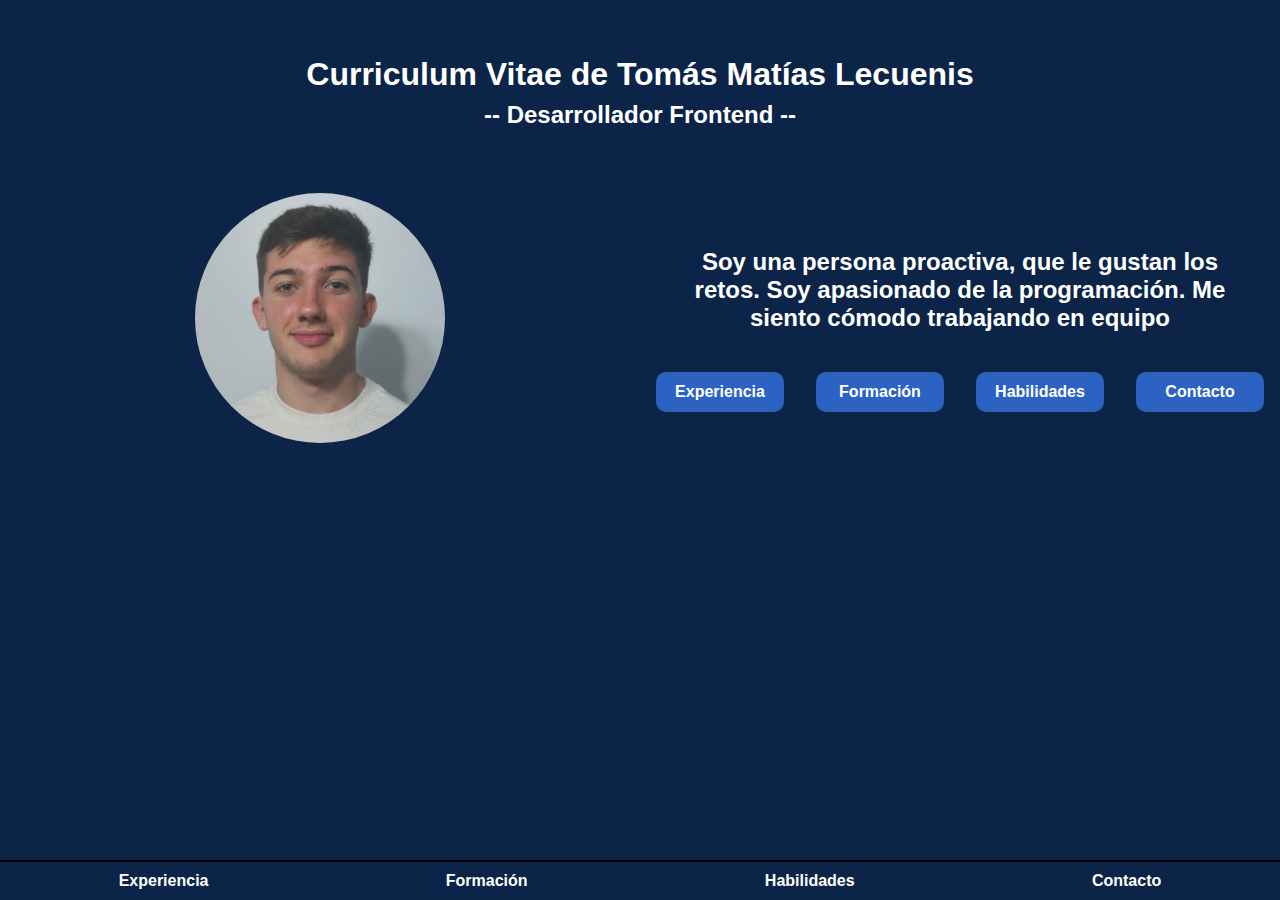
<file: index.html>
<!DOCTYPE html>
<html lang="en">
<head>
    <meta charset="UTF-8">
    <meta http-equiv="X-UA-Compatible" content="IE=edge">
    <meta name="viewport" content="width=device-width, initial-scale=1.0">
    <title>Curriculum Vitae</title>
    <link rel="stylesheet" href="./estilos/styles.css">
</head>
<body>
    <div>
        <h2 class="title">Curriculum Vitae de Tomás Matías Lecuenis</h2>
        <h4 class="subtitle"> -- Desarrollador Frontend -- </h4>
        <div class="container">
            <img class="image" src="./img/2-Foto-tipo-DNI.jpg" alt="imagen-tomás">
            <div class="text-container">
                <p class="text">Soy una persona proactiva, que le gustan los retos. Soy apasionado de la programación. Me siento cómodo trabajando en equipo</p>
                <ul class="list-container">
                    <li class="list"> <a href="./experiencia.html" class="index"> Experiencia </a> </li>
                    <li class="list"> <a href="./formacion.html" class="index"> Formación </a> </li>
                    <li class="list"> <a href="./habilidades.html" class="index"> Habilidades </a> </li>
                    <li class="list"> <a href="./contacto.html" class="index"> Contacto </a> </li>
                </ul>
            </div>
            
        </div>
    </div>
    
    <footer>
        <ul class="list-container-f">
            <li class="list-f"> <a href="./experiencia.html" class="index"> Experiencia </a> </li>
            <li class="list-f"> <a href="./formacion.html" class="index"> Formación </a> </li>
            <li class="list-f"> <a href="./habilidades.html" class="index"> Habilidades </a> </li>
            <li class="list-f"> <a href="./contacto.html" class="index"> Contacto </a> </li>
        </ul>
    </footer>
    
</body>
</html>
</file>
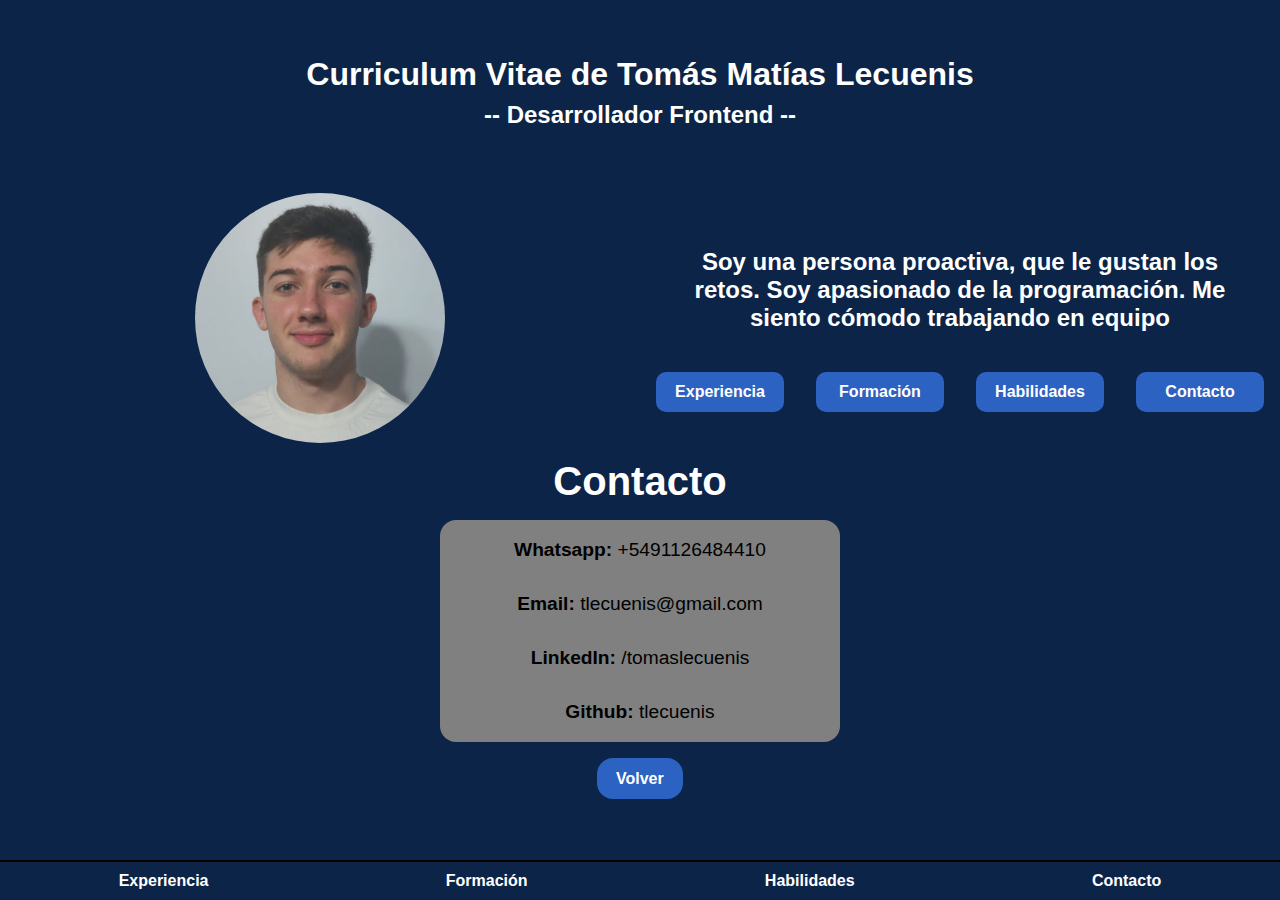
<file: contacto.html>
<!DOCTYPE html>
<html lang="en">
<head>
    <meta charset="UTF-8">
    <meta http-equiv="X-UA-Compatible" content="IE=edge">
    <meta name="viewport" content="width=device-width, initial-scale=1.0">
    <link rel="stylesheet" href="./estilos/styles.css">
    <title>Document</title>
</head>
<body>
    <div>
        <h2 class="title">Curriculum Vitae de Tomás Matías Lecuenis</h2>
        <h4 class="subtitle"> -- Desarrollador Frontend -- </h4>
        <div class="container">
            <img class="image" src="./img/2-Foto-tipo-DNI.jpg" alt="imagen-cara">
            <div class="text-container">
                <p class="text">Soy una persona proactiva, que le gustan los retos. Soy apasionado de la programación. Me siento cómodo trabajando en equipo</p>
                <ul class="list-container">
                    <li class="list"> <a href="./experiencia.html" class="index"> Experiencia </a> </li>
                    <li class="list"> <a href="./formacion.html" class="index"> Formación </a> </li>
                    <li class="list"> <a href="./habilidades.html" class="index"> Habilidades </a> </li>
                    <li class="list"> <a href="./contacto.html" class="index"> Contacto </a> </li>
                </ul>
            </div>
        </div>
        <h2 class="topic">Contacto</h2>
        <ul class="row">
            <li> <span>Whatsapp:</span> +5491126484410</li>
            <li> <span>Email:</span> tlecuenis@gmail.com</li>
            <li> <span>LinkedIn:</span> /tomaslecuenis</li>
            <li> <span>Github:</span> tlecuenis</li>
            
        </ul>
        <div class="button-back"><a href="./index.html" class="index"> Volver </a></div>
    </div>
    <footer>
        <ul class="list-container-f">
            <li class="list-f"> <a href="./experiencia.html" class="index"> Experiencia </a> </li>
            <li class="list-f"> <a href="./formacion.html" class="index"> Formación </a> </li>
            <li class="list-f"> <a href="./habilidades.html" class="index"> Habilidades </a> </li>
            <li class="list-f"> <a href="./contacto.html" class="index"> Contacto </a> </li>
        </ul>
    </footer>
    
    
</body>
</html>
</file>
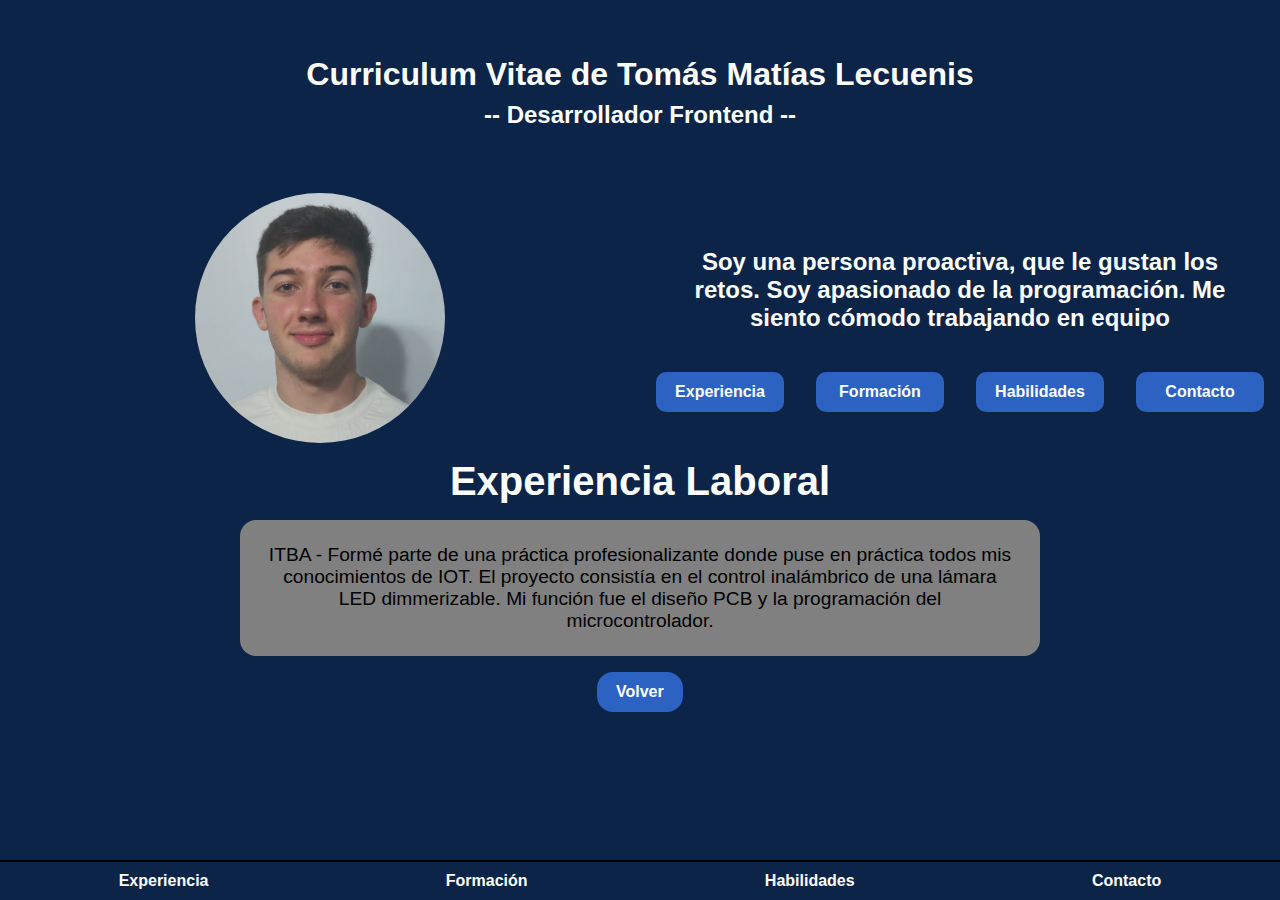
<file: experiencia.html>
<!DOCTYPE html>
<html lang="en">
<head>
    <meta charset="UTF-8">
    <meta http-equiv="X-UA-Compatible" content="IE=edge">
    <meta name="viewport" content="width=device-width, initial-scale=1.0">
    <link rel="stylesheet" href="./estilos/styles.css">
    <title>Document</title>
</head>
<body>
    <div>
        <h2 class="title">Curriculum Vitae de Tomás Matías Lecuenis</h2>
        <h4 class="subtitle"> -- Desarrollador Frontend -- </h4>
        <div class="container">
            <img class="image" src="./img/2-Foto-tipo-DNI.jpg" alt="imagen-cara">
            <div class="text-container">
                <p class="text">Soy una persona proactiva, que le gustan los retos. Soy apasionado de la programación. Me siento cómodo trabajando en equipo</p>
                <ul class="list-container">
                    <li class="list"> <a href="./experiencia.html" class="index"> Experiencia </a> </li>
                    <li class="list"> <a href="./formacion.html" class="index"> Formación </a> </li>
                    <li class="list"> <a href="./habilidades.html" class="index"> Habilidades </a> </li>
                    <li class="list"> <a href="./contacto.html" class="index"> Contacto </a> </li>
                </ul>
            </div>
            
        </div>
        <h2 class="topic">Experiencia Laboral</h2>
        <p class="experience">ITBA - Formé parte de una práctica profesionalizante donde puse en práctica todos mis conocimientos de IOT. El proyecto consistía en el control inalámbrico de una lámara LED dimmerizable. Mi función fue el diseño PCB y la programación del microcontrolador.</p>
        <div class="button-back"><a href="./index.html" class="index"> Volver </a></div>
    </div>
    <footer>
        <ul class="list-container-f">
            <li class="list-f"> <a href="./experiencia.html" class="index"> Experiencia </a> </li>
            <li class="list-f"> <a href="./formacion.html" class="index"> Formación </a> </li>
            <li class="list-f"> <a href="./habilidades.html" class="index"> Habilidades </a> </li>
            <li class="list-f"> <a href="./contacto.html" class="index"> Contacto </a> </li>
        </ul>
    </footer>
   
</body>
</html>
</file>
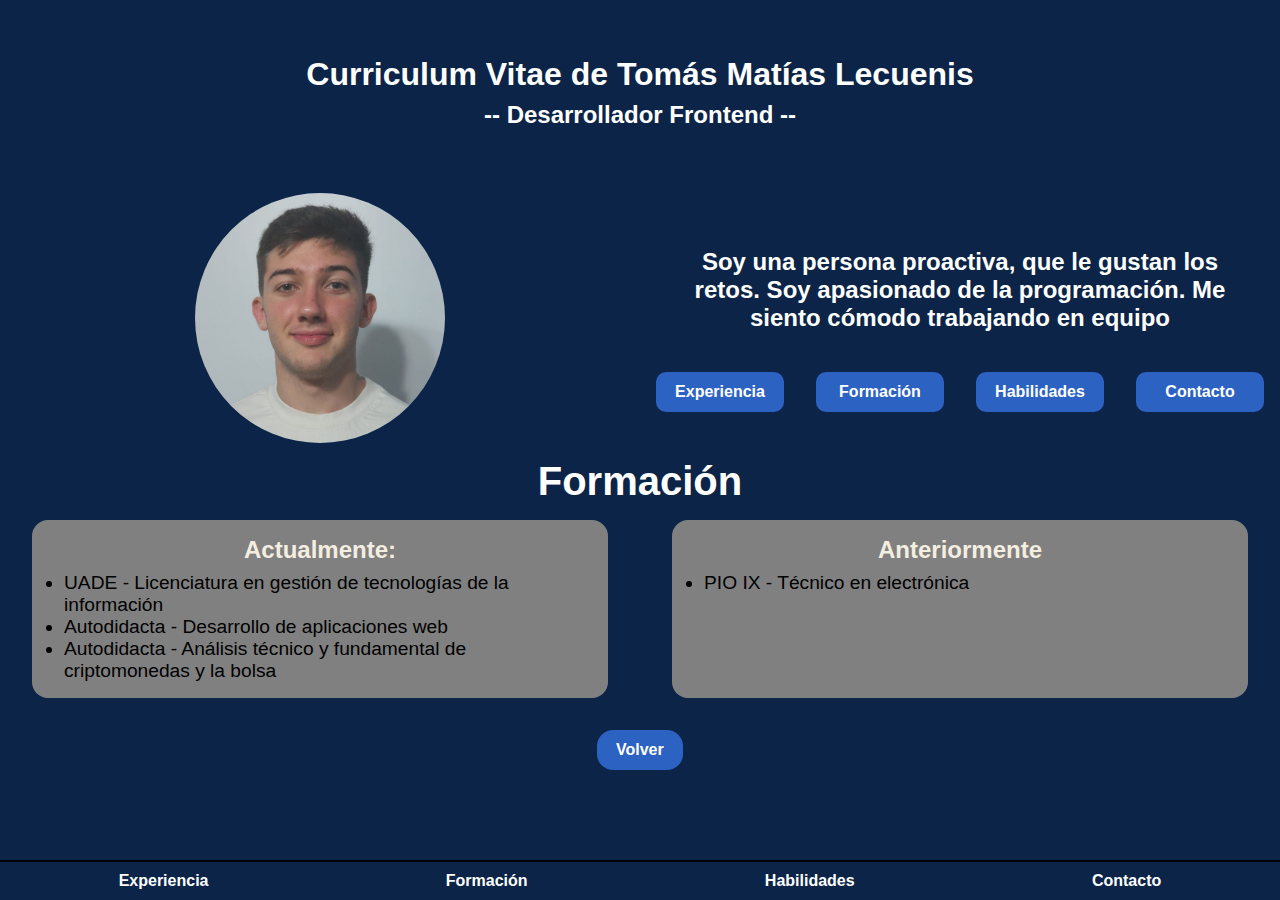
<file: formacion.html>
<!DOCTYPE html>
<html lang="en">
<head>
    <meta charset="UTF-8">
    <meta http-equiv="X-UA-Compatible" content="IE=edge">
    <meta name="viewport" content="width=device-width, initial-scale=1.0">
    <link rel="stylesheet" href="./estilos/styles.css">
    <title>Document</title>
</head>
<body>
    <div>
        <h2 class="title">Curriculum Vitae de Tomás Matías Lecuenis</h2>
        <h4 class="subtitle"> -- Desarrollador Frontend -- </h4>
        <div class="container">
            <img class="image" src="./img/2-Foto-tipo-DNI.jpg" alt="imagen-cara">
            <div class="text-container">
                <p class="text">Soy una persona proactiva, que le gustan los retos. Soy apasionado de la programación. Me siento cómodo trabajando en equipo</p>
                <ul class="list-container">
                    <li class="list"> <a href="./experiencia.html" class="index"> Experiencia </a> </li>
                    <li class="list"> <a href="./formacion.html" class="index"> Formación </a> </li>
                    <li class="list"> <a href="./habilidades.html" class="index"> Habilidades </a> </li>
                    <li class="list"> <a href="./contacto.html" class="index"> Contacto </a> </li>
                </ul>
            </div>
            
        </div>
        <h2 class="topic">Formación</h2>
        <div class="content">
            <div>
                <p class="area">Actualmente:</p>
                <ul>    
                    <li>UADE - Licenciatura en gestión de tecnologías de la información</li>
                    <li>Autodidacta - Desarrollo de aplicaciones web</li>
                    <li>Autodidacta - Análisis técnico y fundamental de criptomonedas y la bolsa</li>
                </ul>
            </div>
           <div>
                <p class="area">Anteriormente</p>
                <ul>
                    <li>PIO IX - Técnico en electrónica</li>
                </ul>
           </div>
            
        </div>
        <div class="button-back"><a href="./index.html" class="index"> Volver </a></div>
    </div>
    <footer>
        <ul class="list-container-f">
            <li class="list-f"> <a href="./experiencia.html" class="index"> Experiencia </a> </li>
            <li class="list-f"> <a href="./formacion.html" class="index"> Formación </a> </li>
            <li class="list-f"> <a href="./habilidades.html" class="index"> Habilidades </a> </li>
            <li class="list-f"> <a href="./contacto.html" class="index"> Contacto </a> </li>
        </ul>
    </footer>
   
    
</body>
</html>
</file>
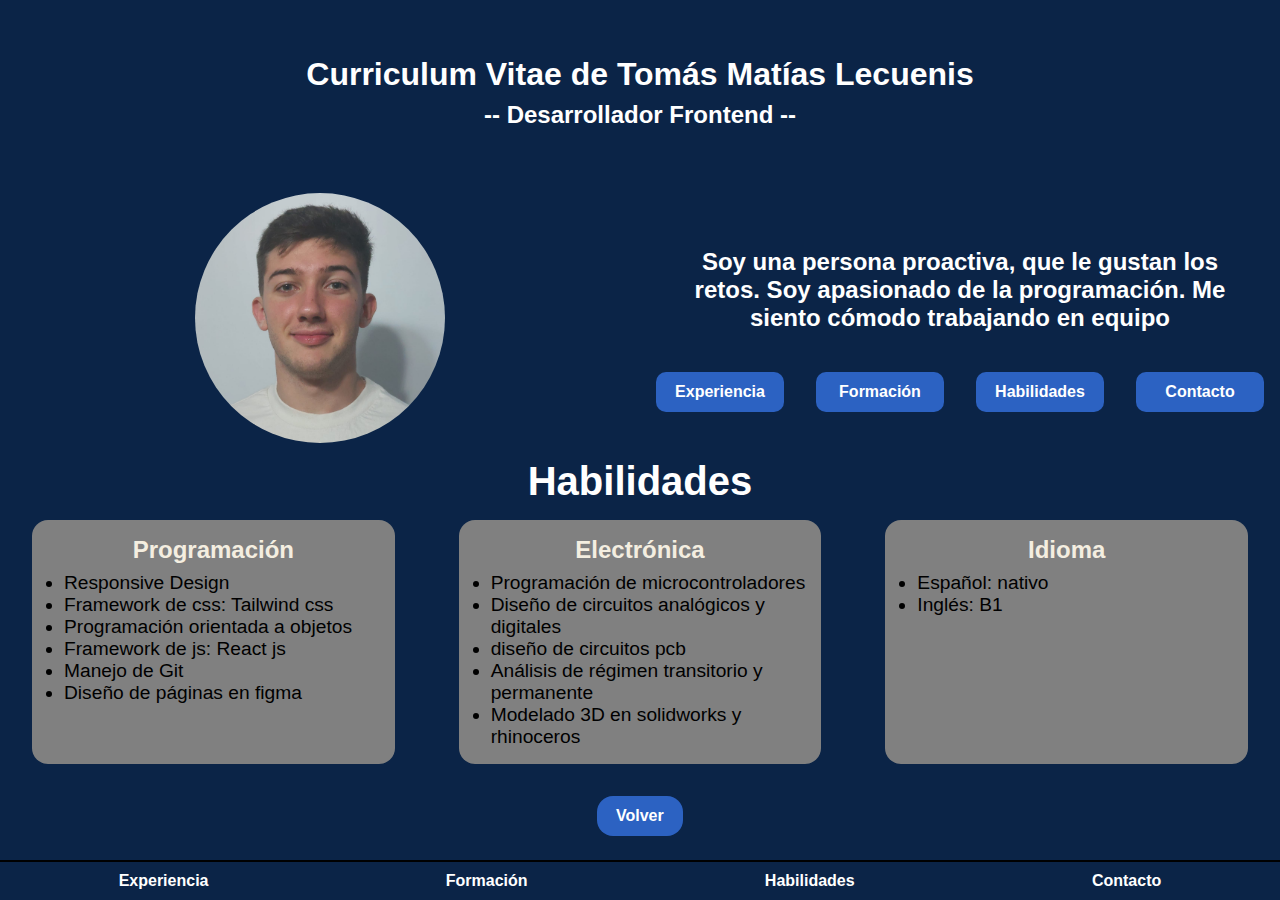
<file: habilidades.html>
<!DOCTYPE html>
<html lang="en">
<head>
    <meta charset="UTF-8">
    <meta http-equiv="X-UA-Compatible" content="IE=edge">
    <meta name="viewport" content="width=device-width, initial-scale=1.0">
    <link rel="stylesheet" href="./estilos/styles.css">
    <title>Document</title>
</head>
<body>
    <div>
        <h2 class="title">Curriculum Vitae de Tomás Matías Lecuenis</h2>
        <h4 class="subtitle"> -- Desarrollador Frontend -- </h4>
        <div class="container">
            <img class="image" src="./img/2-Foto-tipo-DNI.jpg" alt="imagen-cara">
            <div class="text-container">
                <p class="text">Soy una persona proactiva, que le gustan los retos. Soy apasionado de la programación. Me siento cómodo trabajando en equipo</p>
                <ul class="list-container">
                    <li class="list"> <a href="./experiencia.html" class="index"> Experiencia </a> </li>
                    <li class="list"> <a href="./formacion.html" class="index"> Formación </a> </li>
                    <li class="list"> <a href="./habilidades.html" class="index"> Habilidades </a> </li>
                    <li class="list"> <a href="./contacto.html" class="index"> Contacto </a> </li>
                </ul>
            </div>
            
        </div>
        <h2 class="topic">Habilidades</h2>
        <div class="content">
            
            <div>
                <p class="area">Programación</p>
                <ul>
                    <li>Responsive Design </li>
                    <li>Framework de css: Tailwind css</li>
                    <li>Programación orientada a objetos </li>
                    <li>Framework de js: React js</li>
                    <li>Manejo de Git</li>
                    <li>Diseño de páginas en figma</li>
                </ul>
                
            </div>
            <div>
                <p class="area">Electrónica</p>
                <ul>
                    <li>Programación de microcontroladores</li>
                    <li>Diseño de circuitos analógicos y digitales</li>
                    <li>diseño de circuitos pcb</li>
                    <li>Análisis de régimen transitorio y permanente</li>
                    <li>Modelado 3D en solidworks y rhinoceros</li>
                </ul>
            
            </div>
            <div>
                <p class="area">Idioma</p>
                <ul>
                    <li>Español: nativo</li>
                    <li>Inglés: B1</li>
                </ul>
                
            </div>
        </div>
        <div class="button-back"><a href="./index.html" class="index"> Volver </a></div>
    </div>
    <footer>
        <ul class="list-container-f">
            <li class="list-f"> <a href="./experiencia.html" class="index"> Experiencia </a> </li>
            <li class="list-f"> <a href="./formacion.html" class="index"> Formación </a> </li>
            <li class="list-f"> <a href="./habilidades.html" class="index"> Habilidades </a> </li>
            <li class="list-f"> <a href="./contacto.html" class="index"> Contacto </a> </li>
        </ul>
    </footer>
   
   
</body>
</html>
</file>
<file: estilos/styles.css>
:root{
    --azul-oscuro: #0B2447;
    --azul-claro: #2C62C2;
    --blanco: #FFFFFF;
    --celeste: #A5D7E8;

    --primary-color: #4F4557;
    --primary-color-light: #6D5D6E;
    --primary-color-dark: #393646;
    --secondary-color: #F4EEE0;

  

}

*{
    margin: 0;
    padding: 0;
    box-sizing: border-box;
    font-family: Arial, Helvetica, sans-serif;   
    max-width: 90rem;
    margin: 0 auto;
}

body{
    display: grid;
    
    grid-template-rows: 90% 10%;
    background-color: var(--azul-oscuro);
    min-height: 100vh;
    
    
    
}
body > div{
    width: 100%;
    min-width: 320px;
}

.title{
    font-size: 2rem;
    color: var(--blanco);
    text-align: center;
    margin: 3.5rem 0 0 0;
}
.subtitle{
    font-size: 1.5rem;
    color: var(--blanco);
    text-align: center;
    margin: 0.5rem 0 4rem 0;
}

.container{
    display: grid;
    justify-items: center;
    align-items: center;
    grid-template-columns: repeat(auto-fit, minmax(20rem, 1fr));


}

.image{
    width: 250px;
    object-fit: cover;
    object-position: 0px 0px;
    border-radius: 100%;
    aspect-ratio: 1/1;
}

.text-container{
    /* color: var(--blanco); */
    display: flex;
    flex-direction: column;
}

.text{
    margin: 2rem;
    
    color: var(--blanco);
    text-align: center;
    font-size: 1.5rem;
    font-weight: bold;
}

.list-container{
    display: flex;
    justify-content: center;
    align-items: center;
    flex-wrap: wrap;

    list-style-type: none;

}
.list{
    margin: 0.5rem 1rem;
    padding: 0.7rem 0.8rem;
    
    width: 8rem;
    
    text-align: center;
    background-color: var(--azul-claro);
    
    border-radius: 10px;
}
.list:hover{
    background-color: gray;
    cursor: pointer;
}
.index{
    text-decoration: none;
    font-size: 1rem;
    color: var(--blanco);
    font-weight: bold;
}

.topic{
    margin-top: 1rem;
    font-size: 2.5rem;
    color: var(--blanco);
    text-align: center;
}
.content{
    display: grid;
    grid-template-columns: repeat(auto-fit, minmax(20rem, 1fr));
    justify-content: center;
}
.content div{
    margin: 1rem 2rem;
    padding: 1rem;
    
    background-color: grey;
    border-radius: 1rem;
}
.content div p{
    color: var(--secondary-color);
    margin-bottom: 0.5rem;
    font-weight: bold;
    text-align: center;
}
.content div ul{
    padding-left: 1rem;
}
.area{
    /* margin-left: 1rem; */
    font-size: 1.5rem;
    
    color: var(--primary-color-light);

}

.area + ul{
    font-size: 1.2rem;
    /* margin-left: 2.5rem; */
    /* list-style-type: none; */
}

.row{
    display: flex;
    flex-direction: column;
    gap: 2rem;
    flex-wrap: wrap;
    align-items: center;
    justify-content: center;
    
    max-width: 25rem;
    margin: 0 auto;
    margin-top: 1rem;
    border-radius: 1rem;
    padding: 1.2rem;
    font-size: 1.2rem;
    list-style-type: none;

    background-color: gray;
}

.row li{
    text-align: center;
}
.row li span{
    font-weight: bold;
}



.experience{
    max-width: 50rem;
    margin: 1rem auto;
    padding: 1.5rem;

    font-size: 1.2rem;
    text-align: center;
    border-radius: 1rem;
    background-color: gray;
    color: black;
}

footer{
    
    width: 100vw;
    margin-top: auto;
    /* width: 100vw; */
}

.list-container-f{
    padding: 10px;
    display: flex;
    justify-content: space-around;
    align-items: center;
    flex-wrap: wrap;
    gap: 20px;
    list-style-type: none;
    border-top: 2px solid black;
} 

.button-back{
    width: 5.4rem;
    padding: 0.7rem 1.2rem;
    border-radius: 1rem;
    margin: 1rem auto;
    background-color: #2C62C2;

}
.button-back:hover{
    background-color: gray;
    cursor: pointer;
}
</file>
